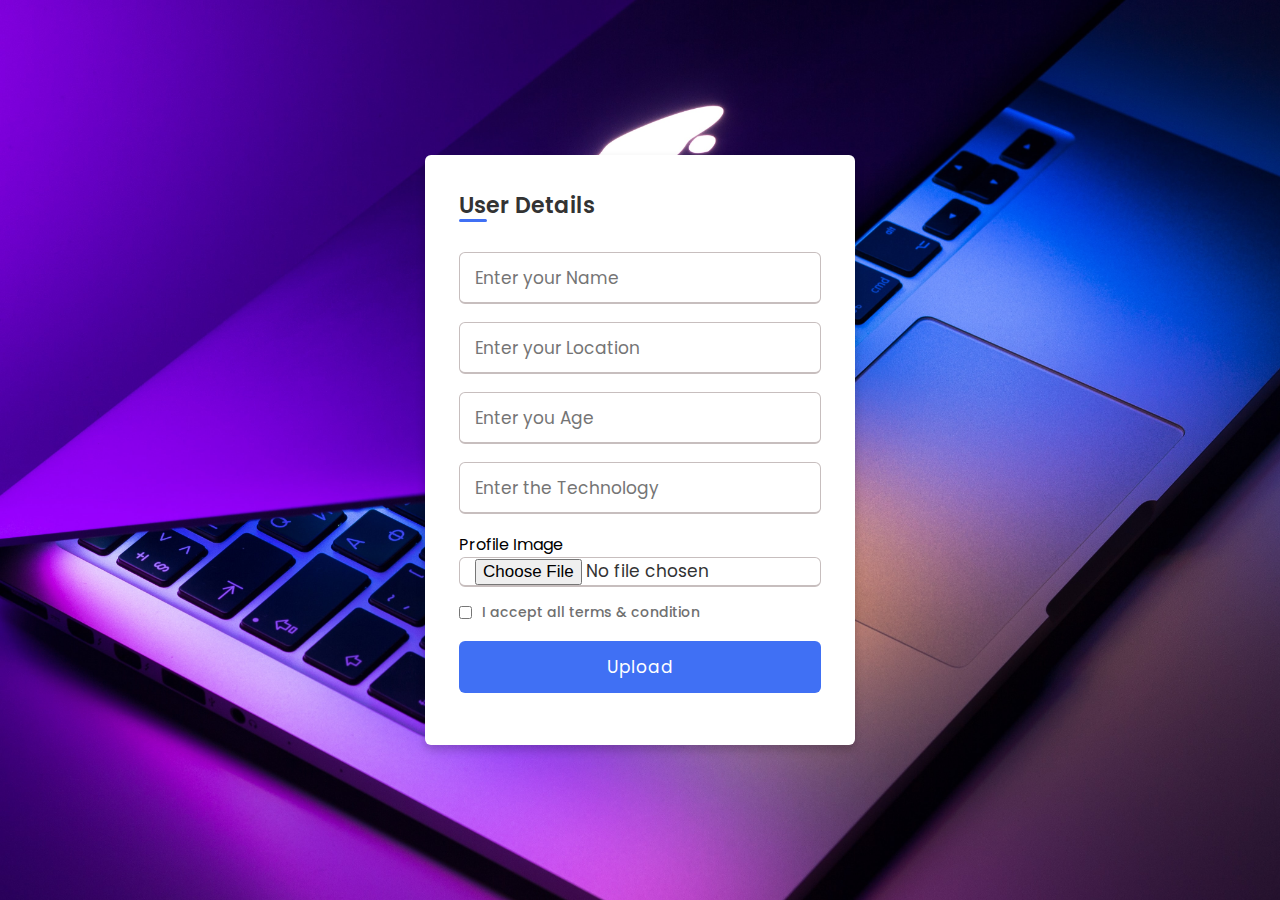
<file: app/templates/index.html>
<!DOCTYPE html>
<!-- Coding by CodingLab | www.codinglabweb.com-->
<html lang="en" dir="ltr">
  <head>
    <meta charset="UTF-8">
    <meta name="viewport" content="width=device-width, initial-scale=1.0">
    <title> Details upload page </title>
    <link rel="stylesheet" href="style.css">
   </head>
<body>
  <div class="wrapper">
    <h2>User Details</h2>
    <form action="/" method="POST">
      <div class="input-box">
        <input type="text" placeholder="Enter your Name" name="name" required>
      </div>
      <div class="input-box">
        <input type="text" placeholder="Enter your Location" name="location" required>
      </div>
      <div class="input-box">
        <input type="text" placeholder="Enter you Age" name="age" required>
      </div>
      <div class="input-box">
        <input type="text" placeholder="Enter the Technology" name="technology" required>
      </div>
      <!-- <p>Upload <p/> -->
      <div class="input-box">
        <p>Profile Image <p/>
        <input type="file" placeholder="Upload your Image" name="file_name" required>
      </div>
      <div class="policy">
        <input type="checkbox">
        <h3>I accept all terms & condition</h3>
      </div>
      <div class="input-box button">
        <input type="Submit" value="Upload">
      </div>
      <!-- <div class="text">
        <h3>Already have an account? <a href="#">Login now</a></h3>
      </div> -->
    </form>
  </div>

</body>
</html>
</file>
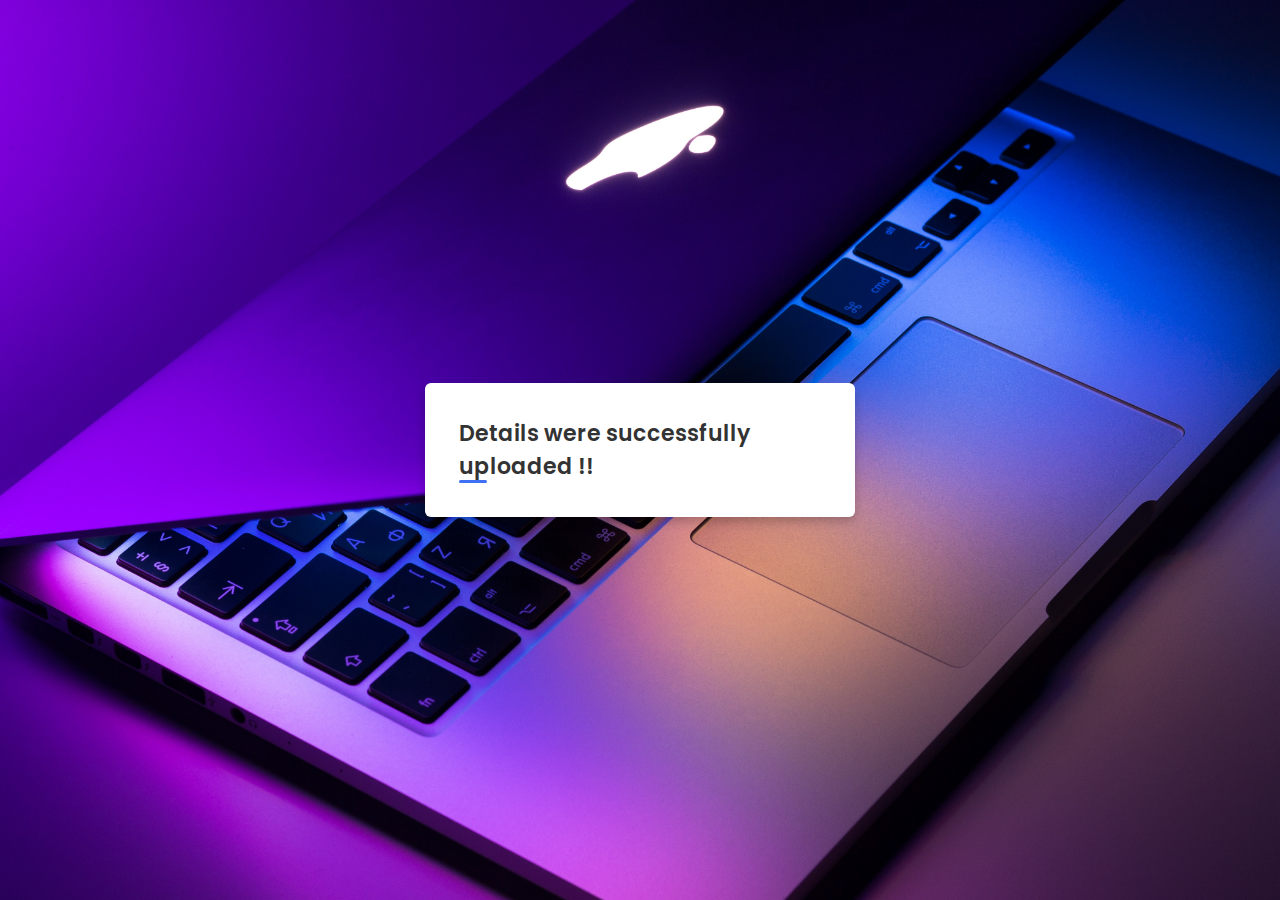
<file: app/templates/success.html>
<!DOCTYPE html>
<!-- Coding by CodingLab | www.codinglabweb.com-->
<html lang="en" dir="ltr">
  <head>
    <meta charset="UTF-8">
    <meta name="viewport" content="width=device-width, initial-scale=1.0">
    <title> Upload successful </title>
    <link rel="stylesheet" href="style.css">
   </head>
<body>
  <div class="wrapper">
    <h2>Details were successfully uploaded !!</h2>
  </div>

</body>
</html>
</file>
<file: app/templates/style.css>
@import url('https://fonts.googleapis.com/css?family=Poppins:400,500,600,700&display=swap');
*{
  margin: 0;
  padding: 0;
  box-sizing: border-box;
  font-family: 'Poppins', sans-serif;
}
body{
  min-height: 100vh;
  display: flex;
  align-items: center;
  justify-content: center;
  background-image: url(bg.jpg);
  background-size: cover;
}
.wrapper{
  position: relative;
  max-width: 430px;
  width: 100%;
  background: #fff;
  padding: 34px;
  border-radius: 6px;
  box-shadow: 0 5px 10px rgba(0,0,0,0.2);
}
.wrapper h2{
  position: relative;
  font-size: 22px;
  font-weight: 600;
  color: #333;
}
.wrapper h2::before{
  content: '';
  position: absolute;
  left: 0;
  bottom: 0;
  height: 3px;
  width: 28px;
  border-radius: 12px;
  background: #4070f4;
}
.wrapper form{
  margin-top: 30px;
}
.wrapper form .input-box{
  height: 52px;
  margin: 18px 0;
}
form .input-box input{
  height: 100%;
  width: 100%;
  outline: none;
  padding: 0 15px;
  font-size: 17px;
  font-weight: 400;
  color: #333;
  border: 1.5px solid #C7BEBE;
  border-bottom-width: 2.5px;
  border-radius: 6px;
  transition: all 0.3s ease;
}
.input-box input:focus,
.input-box input:valid{
  border-color: #4070f4;
}
form .policy{
  display: flex;
  align-items: center;
}
form h3{
  color: #707070;
  font-size: 14px;
  font-weight: 500;
  margin-left: 10px;
}
.input-box.button input{
  color: #fff;
  letter-spacing: 1px;
  border: none;
  background: #4070f4;
  cursor: pointer;
}
.input-box.button input:hover{
  background: #0e4bf1;
}
form .text h3{
 color: #333;
 width: 100%;
 text-align: center;
}
form .text h3 a{
  color: #4070f4;
  text-decoration: none;
}
form .text h3 a:hover{
  text-decoration: underline;
}
</file>
